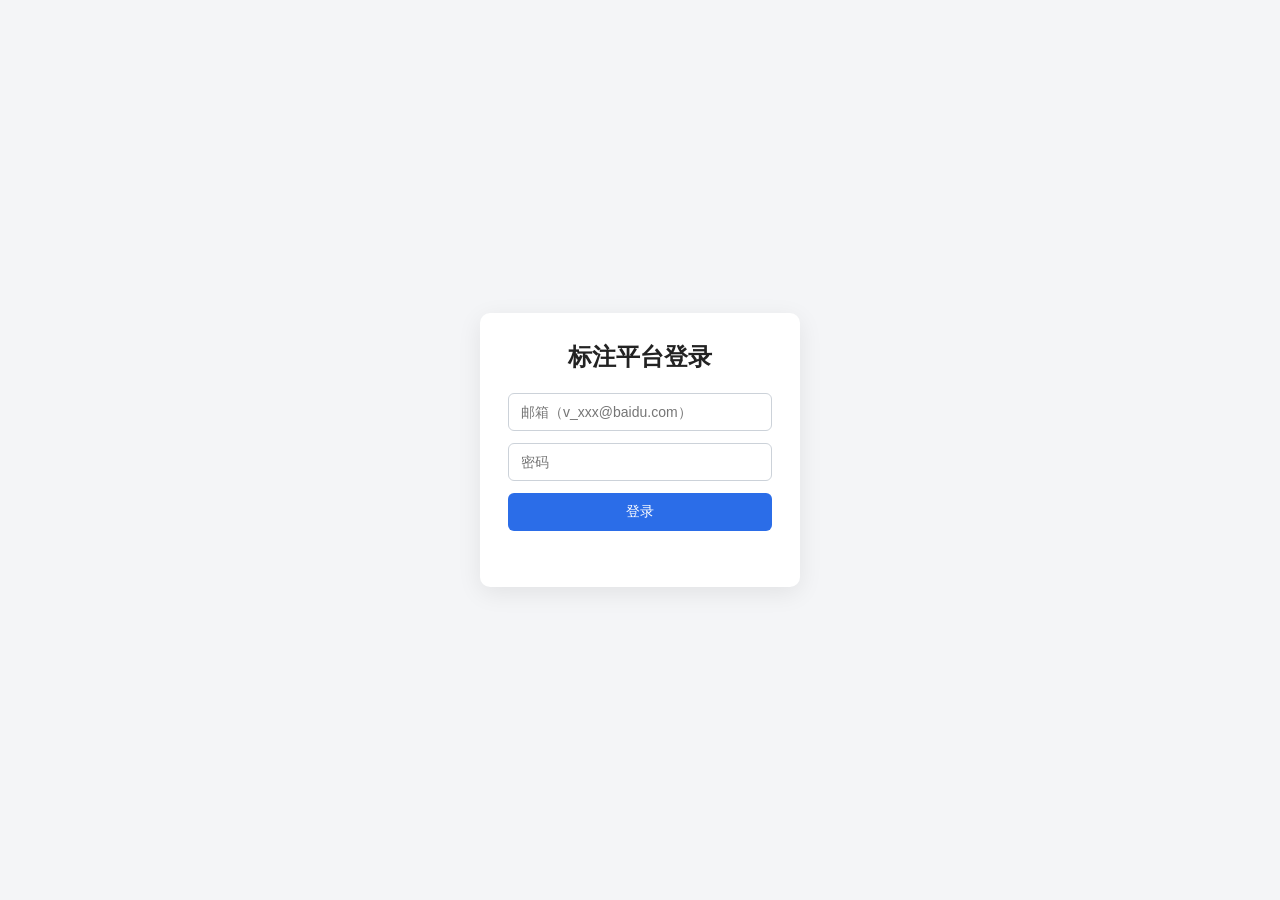
<file: static/login.html>
<!DOCTYPE html>
<html lang="zh">
<head>
<meta charset="utf-8">
<meta name="viewport" content="width=device-width, initial-scale=1">
<title>标注平台</title>
<style>
* { box-sizing: border-box; }
html, body { margin: 0; height: 100%; }
body {
  display: flex; align-items: center; justify-content: center;
  font-family: -apple-system, "Segoe UI", "Microsoft YaHei", sans-serif;
  background: #f4f5f7; color: #222;
}
.box {
  width: 320px; display: flex; flex-direction: column; gap: 12px;
  background: #fff; padding: 28px; border-radius: 10px;
  box-shadow: 0 6px 24px rgba(0,0,0,0.08);
}
.box h2 { margin: 0 0 8px; text-align: center; }
.box input {
  padding: 10px 12px; border: 1px solid #ccd2d9; border-radius: 6px; font-size: 14px;
}
.box button {
  padding: 10px; border: none; border-radius: 6px; background: #2b6de8; color: #fff;
  font-size: 14px; cursor: pointer;
}
.box button.secondary { background: #fff; color: #2b6de8; border: 1px solid #2b6de8; }
.hint { font-size: 12px; color: #e5484d; text-align: center; min-height: 16px; }
</style>
</head>
<body>
<div class="box">
  <h2>标注平台登录</h2>
  <input id="email" placeholder="邮箱（v_xxx@baidu.com）">
  <input id="password" type="password" placeholder="密码">
  <button id="btn">登录</button>
  <div class="hint" id="err"></div>
</div>
<script>
'use strict';
const $ = (id) => document.getElementById(id);
const AUTH_KEY = 'la_auth';
function getAuth() {
  try { const raw = localStorage.getItem(AUTH_KEY); if (raw) return JSON.parse(raw); } catch (e) {}
  return {};
}
function setAuth(token, user) {
  try { localStorage.setItem(AUTH_KEY, JSON.stringify({ token: token, user: user })); } catch (e) {}
}
async function api(path, options) {
  const opts = Object.assign({ headers: {} }, options || {});
  if (opts.body && typeof opts.body === 'object') {
    opts.headers['Content-Type'] = 'application/json';
    opts.body = JSON.stringify(opts.body);
  }
  const r = await fetch(path, opts);
  const ct = r.headers.get('Content-Type') || '';
  if (ct.includes('application/json')) return await r.json();
  return r;
}
function route(user) {
  const role = (user && user.role) || '';
  if (role === 'member') location.href = '/anno';
  else if (role === 'qc' || role === 'admin') location.href = '/qc';
  else $('err').textContent = '该账号无质检/作业权限';
}
function onLogin(r) {
  if (r && r.ok) { setAuth(r.token, r.user); route(r.user); }
  else $('err').textContent = (r && r.error) || '登录失败，请检查账号密码';
}
async function login() {
  const email = $('email').value.trim();
  const password = $('password').value;
  if (!email || !password) { $('err').textContent = '请输入邮箱和密码'; return; }
  const btn = $('btn');
  btn.disabled = true;
  let r;
  try {
    r = await api('/api/login', { method: 'POST', body: { email, password } });
  } catch (e) {
    btn.disabled = false;
    $('err').textContent = '登录失败（网络或服务异常）';
    return;
  }
  btn.disabled = false;
  onLogin(r);
}
async function init() {
  const auth = getAuth();
  if (auth.token) route(auth.user);
}
$('btn').onclick = login;
$('password').addEventListener('keydown', (e) => { if (e.key === 'Enter') login(); });
init();
</script>
</body>
</html>
</file>
